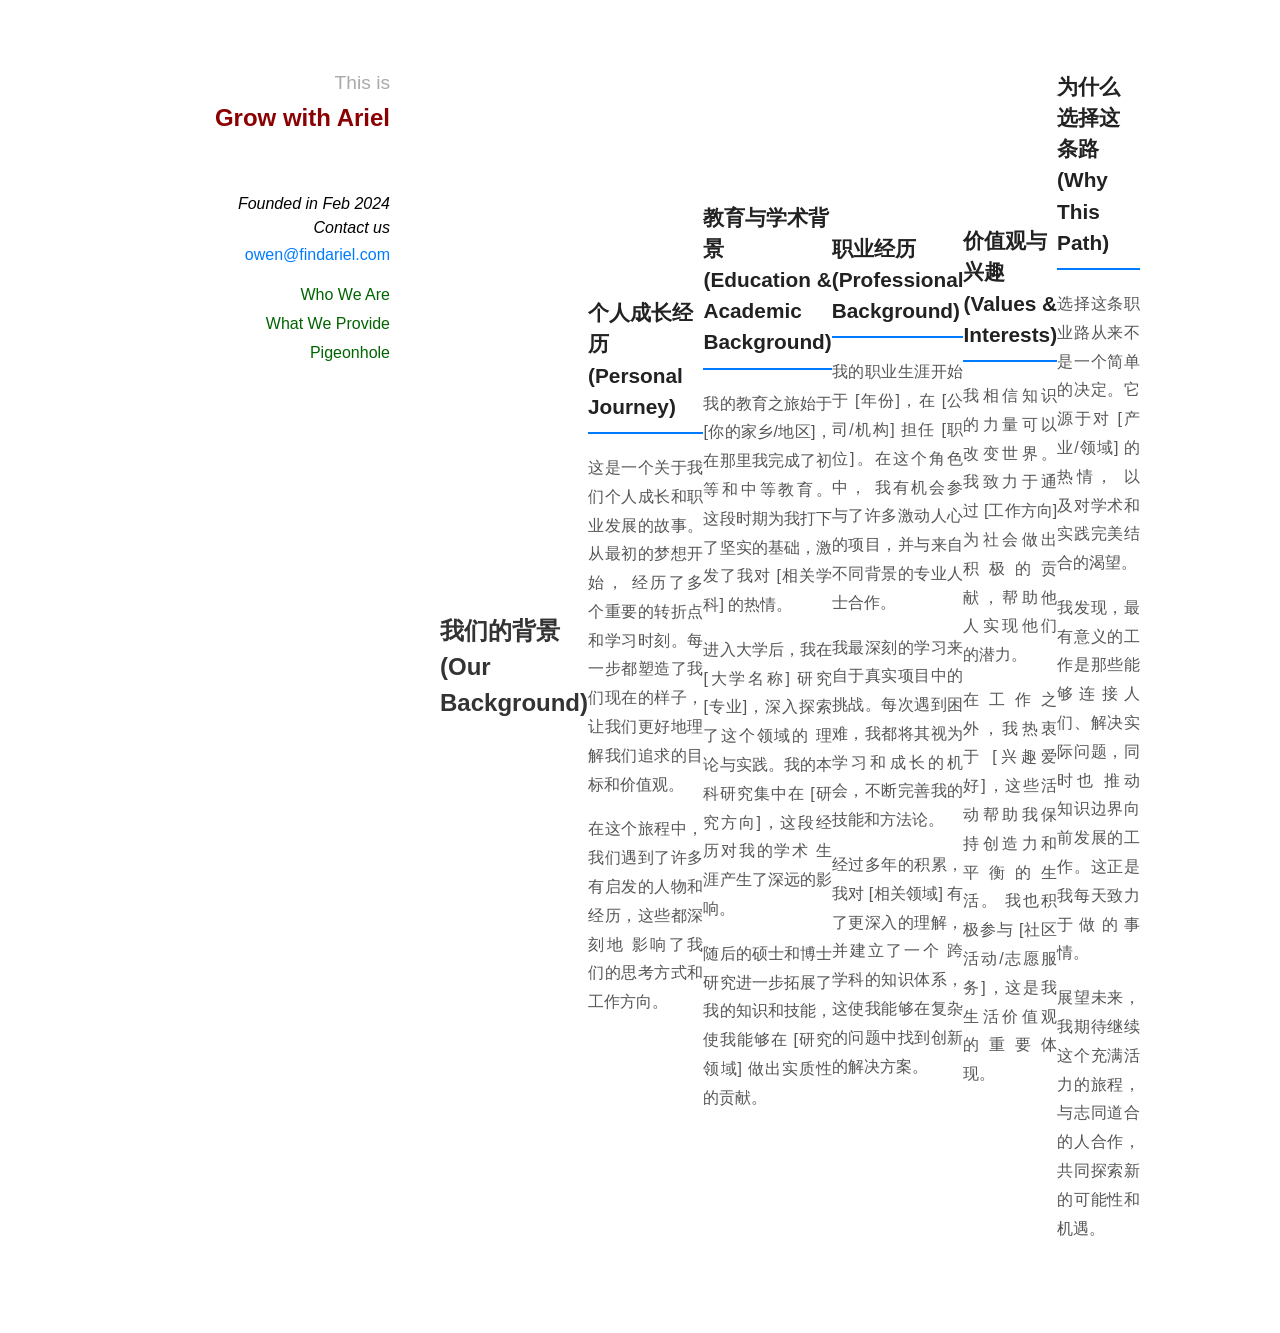
<file: background.html>
<!DOCTYPE html>
<html lang="zh-CN">
<head>
    <meta charset="UTF-8">
    <meta name="viewport" content="width=device-width, initial-scale=1.0">
    <title>我们的背景</title>
    <link rel="stylesheet" href="style.css">
</head>
<body>
    <div class="container">
        <nav class="sidebar">
            <p class="brand-subtitle">This is</p>
            <h1>Grow with Ariel</h1>
            <p class="title">Founded in Feb 2024<br>Contact us</p>
            <p class="email"><a href="mailto:owen@findariel.com">owen@findariel.com</a></p>
            
            <ul class="menu">
                <li><a href="Index.html#who-we-are">Who We Are</a></li>
                <li><a href="Index.html#what-we-provide">What We Provide</a></li>
                <li><a href="Index.html" onclick="openPigeonhole(event)">Pigeonhole</a></li>
                </ul>
        </nav>

        <main class="content">
            <h2>我们的背景 (Our Background)</h2>
            
            <section class="background-section">
                <h3>个人成长经历 (Personal Journey)</h3>
                <div class="background-text">
                    <p>
                        这是一个关于我们个人成长和职业发展的故事。从最初的梦想开始，
                        经历了多个重要的转折点和学习时刻。每一步都塑造了我们现在的样子，
                        让我们更好地理解我们追求的目标和价值观。
                    </p>
                    <p>
                        在这个旅程中，我们遇到了许多有启发的人物和经历，这些都深刻地
                        影响了我们的思考方式和工作方向。
                    </p>
                </div>
            </section>

            <section class="background-section">
                <h3>教育与学术背景 (Education & Academic Background)</h3>
                <div class="background-text">
                    <p>
                        我的教育之旅始于 [你的家乡/地区]，在那里我完成了初等和中等教育。
                        这段时期为我打下了坚实的基础，激发了我对 [相关学科] 的热情。
                    </p>
                    <p>
                        进入大学后，我在 [大学名称] 研究 [专业]，深入探索了这个领域的
                        理论与实践。我的本科研究集中在 [研究方向]，这段经历对我的学术
                        生涯产生了深远的影响。
                    </p>
                    <p>
                        随后的硕士和博士研究进一步拓展了我的知识和技能，使我能够在
                        [研究领域] 做出实质性的贡献。
                    </p>
                </div>
            </section>

            <section class="background-section">
                <h3>职业经历 (Professional Background)</h3>
                <div class="background-text">
                    <p>
                        我的职业生涯开始于 [年份]，在 [公司/机构] 担任 [职位]。在这个角色中，
                        我有机会参与了许多激动人心的项目，并与来自不同背景的专业人士合作。
                    </p>
                    <p>
                        我最深刻的学习来自于真实项目中的挑战。每次遇到困难，我都将其视为
                        学习和成长的机会，不断完善我的技能和方法论。
                    </p>
                    <p>
                        经过多年的积累，我对 [相关领域] 有了更深入的理解，并建立了一个
                        跨学科的知识体系，这使我能够在复杂的问题中找到创新的解决方案。
                    </p>
                </div>
            </section>

            <section class="background-section">
                <h3>价值观与兴趣 (Values & Interests)</h3>
                <div class="background-text">
                    <p>
                        我相信知识的力量可以改变世界。我致力于通过 [工作方向] 为社会做出
                        积极的贡献，帮助他人实现他们的潜力。
                    </p>
                    <p>
                        在工作之外，我热衷于 [兴趣爱好]，这些活动帮助我保持创造力和平衡的生活。
                        我也积极参与 [社区活动/志愿服务]，这是我生活价值观的重要体现。
                    </p>
                </div>
            </section>

            <section class="background-section">
                <h3>为什么选择这条路 (Why This Path)</h3>
                <div class="background-text">
                    <p>
                        选择这条职业路从来不是一个简单的决定。它源于对 [产业/领域] 的热情，
                        以及对学术和实践完美结合的渴望。
                    </p>
                    <p>
                        我发现，最有意义的工作是那些能够连接人们、解决实际问题，同时也
                        推动知识边界向前发展的工作。这正是我每天致力于做的事情。
                    </p>
                    <p>
                        展望未来，我期待继续这个充满活力的旅程，与志同道合的人合作，
                        共同探索新的可能性和机遇。
                    </p>
                </div>
            </section>
        </main>
    </div>
</body>
</html>
</file>
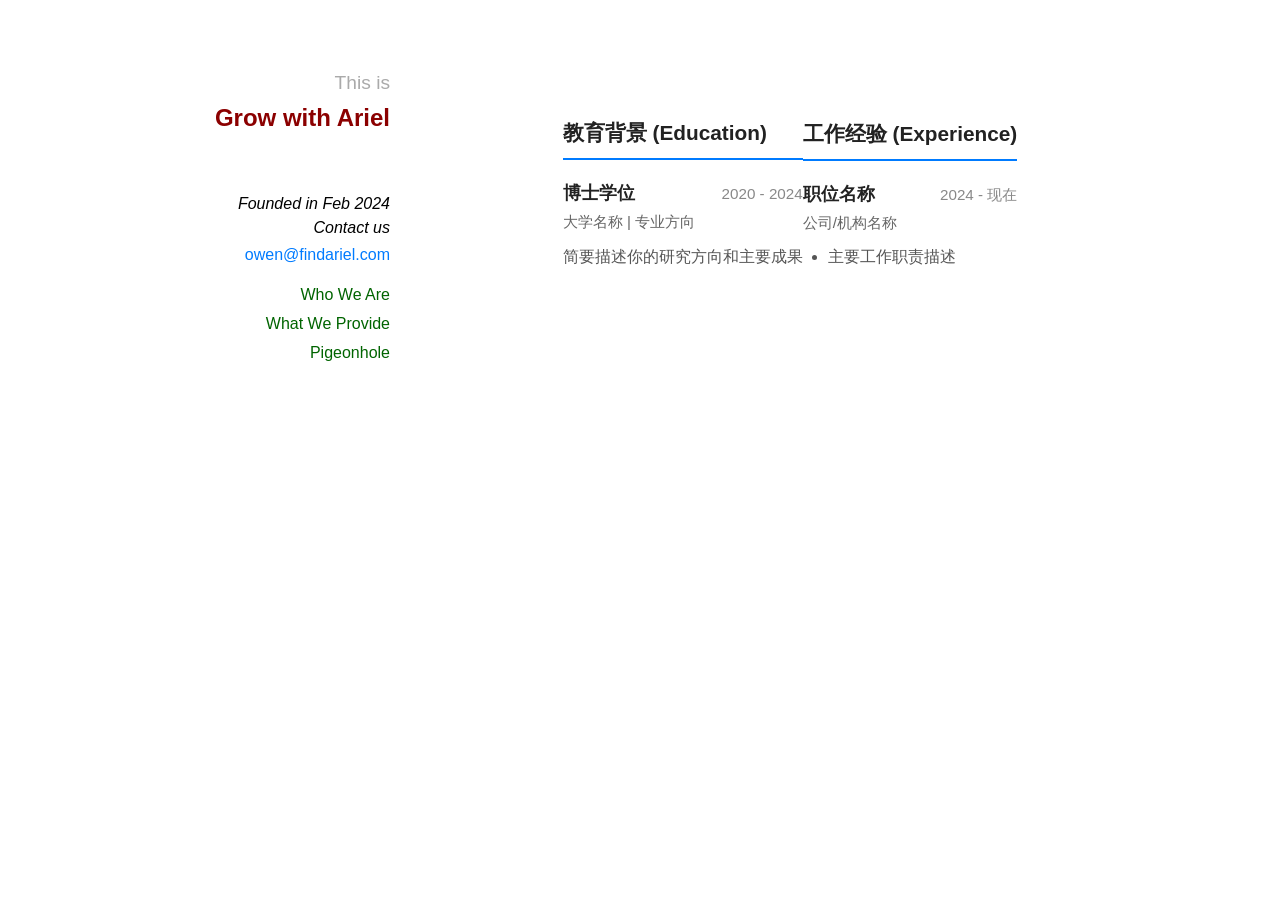
<file: cv.html>
<!DOCTYPE html>
<html lang="zh-CN">
<head>
    <meta charset="UTF-8">
    <meta name="viewport" content="width=device-width, initial-scale=1.0">
    <title>简历 - Grow with Ariel</title>
    <link rel="stylesheet" href="style.css">
</head>
<body>
    <div class="container">
        <nav class="sidebar">
            <p class="brand-subtitle">This is</p>
            <h1>Grow with Ariel</h1>
            <p class="title">Founded in Feb 2024<br>Contact us</p>
            <p class="email"><a href="mailto:owen@findariel.com">owen@findariel.com</a></p>
            
            <ul class="menu">
                <li><a href="Index.html#who-we-are">Who We Are</a></li>
                <li><a href="Index.html#what-we-provide">What We Provide</a></li>
                <li><a href="Index.html" onclick="openPigeonhole(event)">Pigeonhole</a></li>
                </ul>
        </nav>

        <main class="content">
            <section class="cv-section">
                <h3>教育背景 (Education)</h3>
                <div class="cv-entry">
                    <div class="cv-header">
                        <span class="cv-title">博士学位</span>
                        <span class="cv-date">2020 - 2024</span>
                    </div>
                    <p class="cv-subtitle">大学名称 | 专业方向</p>
                    <p class="cv-description">简要描述你的研究方向和主要成果</p>
                </div>
            </section>

            <section class="cv-section">
                <h3>工作经验 (Experience)</h3>
                <div class="cv-entry">
                    <div class="cv-header">
                        <span class="cv-title">职位名称</span>
                        <span class="cv-date">2024 - 现在</span>
                    </div>
                    <p class="cv-subtitle">公司/机构名称</p>
                    <ul class="cv-list">
                        <li>主要工作职责描述</li>
                    </ul>
                </div>
            </section>
        </main>
    </div>

    <script>
        function openPigeonhole(e) {
            e.preventDefault();
            window.location.href = 'Index.html';
            setTimeout(() => {
                document.getElementById('pigeonhole-modal')?.style.display = 'block';
            }, 100);
        }
    </script>
</body>
</html>
</file>
<file: style.css>
body {
    font-family: -apple-system, BlinkMacSystemFont, "Segoe UI", Roboto, Helvetica, Arial, sans-serif;
    line-height: 1.5;
    color: #333;
    margin: 0;
    padding: 0;
}

.container {
    display: flex;
    max-width: 1000px;
    margin: 0 auto;
    padding: 50px 20px;
}

.sidebar {
    width: 250px;
    position: sticky;
    top: 50px;
    height: fit-content;
}

.sidebar h1 {
    font-size: 1.5rem;
    margin-bottom: 0.2rem;
    margin-top: 0;
    font-family: -apple-system, BlinkMacSystemFont, "Segoe UI", Roboto, Helvetica, Arial, sans-serif;
    color: #8B0000; /* dark red */
    text-align: right;
}

.title {
    text-align: right;
    font-family: -apple-system, BlinkMacSystemFont, "Segoe UI", Roboto, Helvetica, Arial, sans-serif;
    color: #000;
    margin-bottom: 0.2rem;
    margin-top: 3.5rem;
    font-style: italic;
}

.email {
    text-align: right;
    margin-top: 0;
}

.email a {
    color: #007bff;
    text-decoration: none;
}

.content h2 {
    text-align: left;
}

.content h3 {
    text-align: left;
}

.brand-subtitle {
    font-size: 1.2rem;
    margin-bottom: 0.1rem;
    color: #aaa;
    font-family: -apple-system, BlinkMacSystemFont, "Segoe UI", Roboto, Helvetica, Arial, sans-serif;
    text-align: right;
}

.menu { list-style: none; padding: 0; text-align: right; }
.menu li { margin: 5px 0; }
.menu a { text-decoration: none; color: darkgreen; } /* changed from blue to dark green */

.content {
    flex: 1;
    margin-left: 50px;
    display: flex;
    justify-content: center;
    align-items: center;
}

.image-container {
    width: 100%;
    max-width: 600px;
}

.hero-image {
    width: 100%;
    height: auto;
    border-radius: 8px;
    box-shadow: 0 4px 6px rgba(0, 0, 0, 0.1);
    display: block;
    margin-bottom: 10px;
}

.image-credit {
    color: #999;
    font-size: 0.75rem;
    margin: 0;
    text-align: right;
}

.info-text {
    color: #000;
    font-family: -apple-system, BlinkMacSystemFont, "Segoe UI", Roboto, Helvetica, Arial, sans-serif;
    text-align: justify;
    margin-top: 20px;
    margin-bottom: 0;
    font-size: 1rem;
    line-height: 1.6;
}

.entry {
    display: flex;
    margin-bottom: 15px;
}

.date {
    width: 100px;
    color: #888;
    flex-shrink: 0;
}

/* Pigeonhole Modal Styles */
.modal {
    display: none;
    position: fixed;
    z-index: 1;
    left: 0;
    top: 0;
    width: 100%;
    height: 100%;
    background-color: rgba(0, 0, 0, 0.5);
}

.modal-content {
    background-color: #fefefe;
    margin: 10% auto;
    padding: 30px;
    border: 1px solid #888;
    width: 90%;
    max-width: 500px;
    border-radius: 8px;
    box-shadow: 0 4px 6px rgba(0, 0, 0, 0.1);
}

.modal-content h2 {
    margin-top: 0;
    color: #333;
    text-align: left;
}

.close {
    color: #aaa;
    float: right;
    font-size: 28px;
    font-weight: bold;
    cursor: pointer;
    line-height: 1;
}

.close:hover,
.close:focus {
    color: #000;
}

#pigeonhole-message {
    width: 100%;
    height: 200px;
    padding: 10px;
    font-family: -apple-system, BlinkMacSystemFont, "Segoe UI", Roboto, Helvetica, Arial, sans-serif;
    font-size: 1rem;
    border: 1px solid #ddd;
    border-radius: 4px;
    resize: vertical;
    box-sizing: border-box;
}

.submit-btn {
    background-color: #007bff;
    color: white;
    padding: 10px 20px;
    border: none;
    border-radius: 4px;
    cursor: pointer;
    font-size: 1rem;
    font-family: -apple-system, BlinkMacSystemFont, "Segoe UI", Roboto, Helvetica, Arial, sans-serif;
    margin-top: 15px;
    width: 100%;
}

.submit-btn:hover {
    background-color: #0056b3;
}

/* 导航链接样式 */
.nav-links {
    margin-top: 50px;
    padding-top: 30px;
    border-top: 1px solid #ddd;
}

.nav-links h3 {
    font-size: 1.2rem;
    margin-bottom: 15px;
    color: #222;
}

.nav-links ul {
    list-style: none;
    padding: 0;
    margin: 0;
}

.nav-links li {
    margin-bottom: 10px;
}

.nav-links a {
    color: #007bff;
    text-decoration: none;
    font-size: 1rem;
    padding: 8px 0;
    display: inline-block;
}

.nav-links a:hover {
    text-decoration: underline;
    color: #0056b3;
}

/* CV 页面样式 */
.cv-section {
    margin-bottom: 40px;
}

.cv-section h3 {
    font-size: 1.3rem;
    margin-bottom: 20px;
    color: #222;
    border-bottom: 2px solid #007bff;
    padding-bottom: 10px;
}

.cv-entry {
    margin-bottom: 25px;
    padding-left: 0;
}

.cv-header {
    display: flex;
    justify-content: space-between;
    align-items: baseline;
    margin-bottom: 5px;
}

.cv-title {
    font-weight: 600;
    font-size: 1.1rem;
    color: #222;
}

.cv-date {
    color: #888;
    font-size: 0.95rem;
    flex-shrink: 0;
    margin-left: 20px;
}

.cv-subtitle {
    color: #666;
    margin: 5px 0 10px 0;
    font-size: 0.95rem;
}

.cv-description {
    color: #555;
    margin: 8px 0;
    line-height: 1.6;
}

.cv-list {
    margin: 10px 0;
    padding-left: 25px;
    color: #555;
}

.cv-list li {
    margin-bottom: 8px;
    line-height: 1.5;
}

.cv-publication {
    color: #555;
    margin: 10px 0;
    line-height: 1.6;
}

.cv-publication a {
    color: #007bff;
    text-decoration: none;
}

.cv-publication a:hover {
    text-decoration: underline;
}

.skills-grid {
    display: grid;
    grid-template-columns: repeat(2, 1fr);
    gap: 25px;
}

.skill-item {
    padding: 15px;
    background-color: #f8f9fa;
    border-left: 3px solid #007bff;
    border-radius: 4px;
}

.skill-item strong {
    display: block;
    margin-bottom: 8px;
    color: #222;
    font-size: 1rem;
}

.skill-item p {
    color: #666;
    margin: 0;
    line-height: 1.5;
}

/* 背景页面样式 */
.background-section {
    margin-bottom: 40px;
}

.background-section h3 {
    font-size: 1.3rem;
    margin-bottom: 20px;
    color: #222;
    border-bottom: 2px solid #007bff;
    padding-bottom: 10px;
}

.background-text {
    color: #555;
    line-height: 1.8;
}

.background-text p {
    margin-bottom: 16px;
    text-align: justify;
}

.background-text p:last-child {
    margin-bottom: 0;
}

/* 响应式：手机端布局 */
@media (max-width: 768px) {
    .container { flex-direction: column; }
    .sidebar { width: 100%; position: static; margin-bottom: 40px; }
    .content { margin-left: 0; }
    .skills-grid { grid-template-columns: 1fr; }
    .background-text p { text-align: left; }
}
</file>
